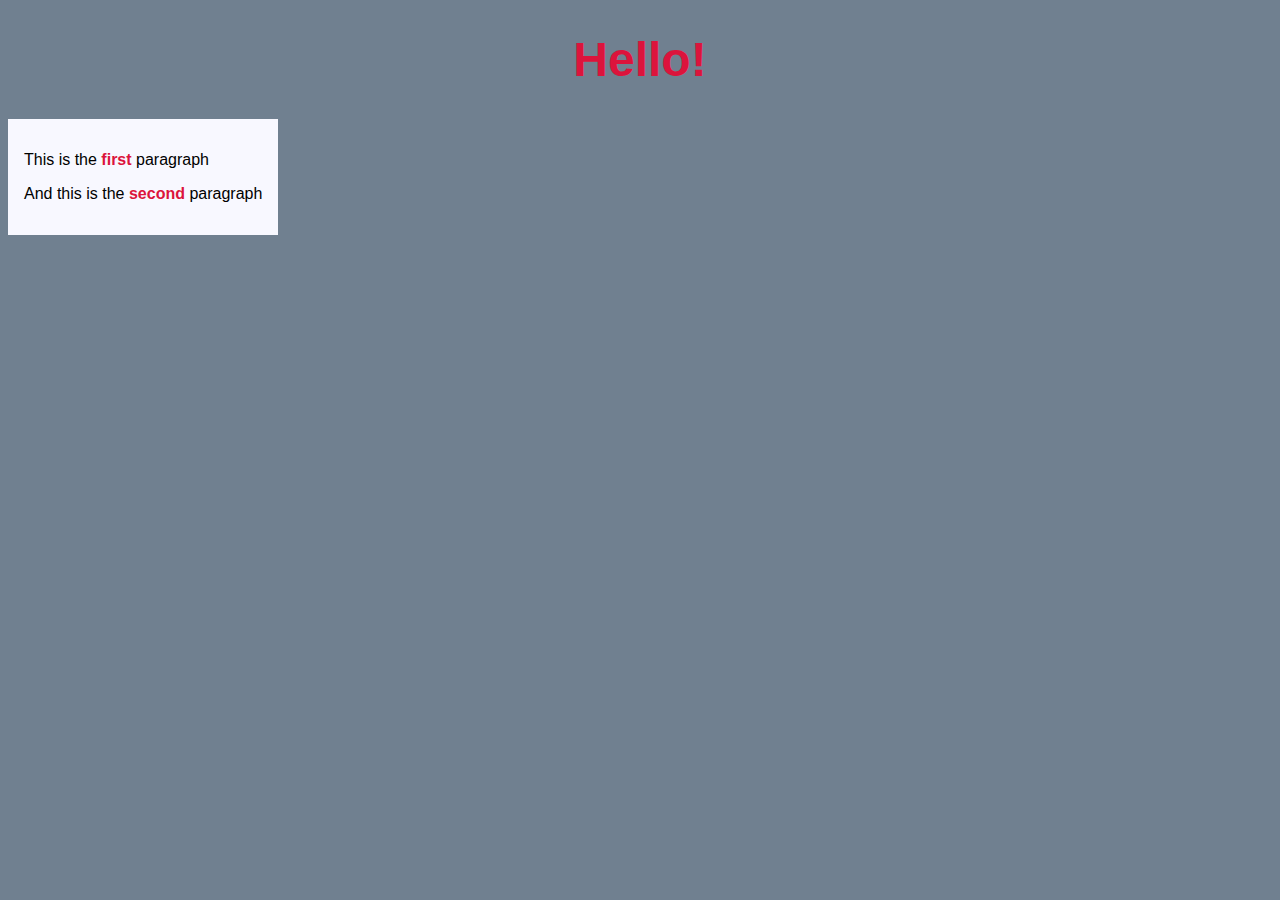
<file: js/basics/index.html>
<!DOCTYPE html>
<html>
    <head>
        <!-- metadata and links to scripts and external resources -->
        <title>Hello, World!</title>
        <script src="script.js"></script>
        <link rel="stylesheet" href="style.css">
    </head>
    <body>
        <!-- content -->
        <h1 id="main-heading" style="font-weight: bold; text-align: center;">Welcome!</h1>
        <div class="paragraphs">
            <p>This is the <strong>first</strong> paragraph</p>
            <p>And this is the <strong>second</strong> paragraph</p>
        </div>
        <!-- script -->
        <script>
            let heading = document.getElementById("main-heading");
            heading.innerText = "Hello!";
            let headingStyle = document.querySelectorAll("h1")[0].style;
            headingStyle.fontFamily = "Arial";
        </script>
        <!-- internal style -->
        <style>
            p {
                font-family:'Trebuchet MS', 'Lucida Sans Unicode', 'Lucida Grande', 'Lucida Sans', Arial, sans-serif
            }
        </style>
    </body>
</html>
</file>
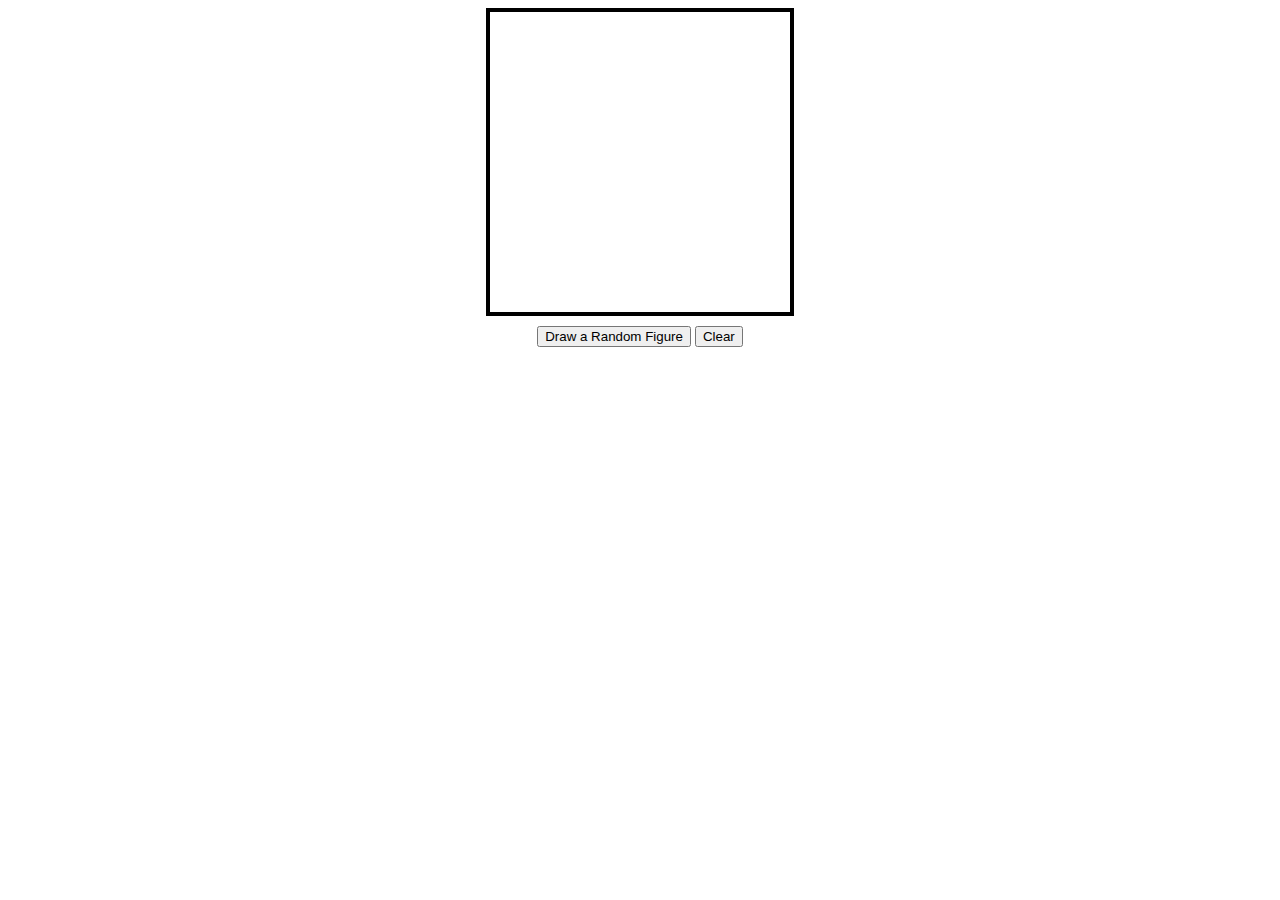
<file: js/canvas/index.html>
<!DOCTYPE html>
<html>
    <head>
        <title>Canvas</title>
        <link rel="stylesheet" href="style.css">
    </head>
    <body>
        <canvas id="canvas" width="300" height="300"></canvas>
        <div id="buttons">
            <button id="draw">Draw a Random Figure</button>
            <button id="clear">Clear</button>
        </div>
        <script src="script.js"></script>
    </body>
</html>
</file>
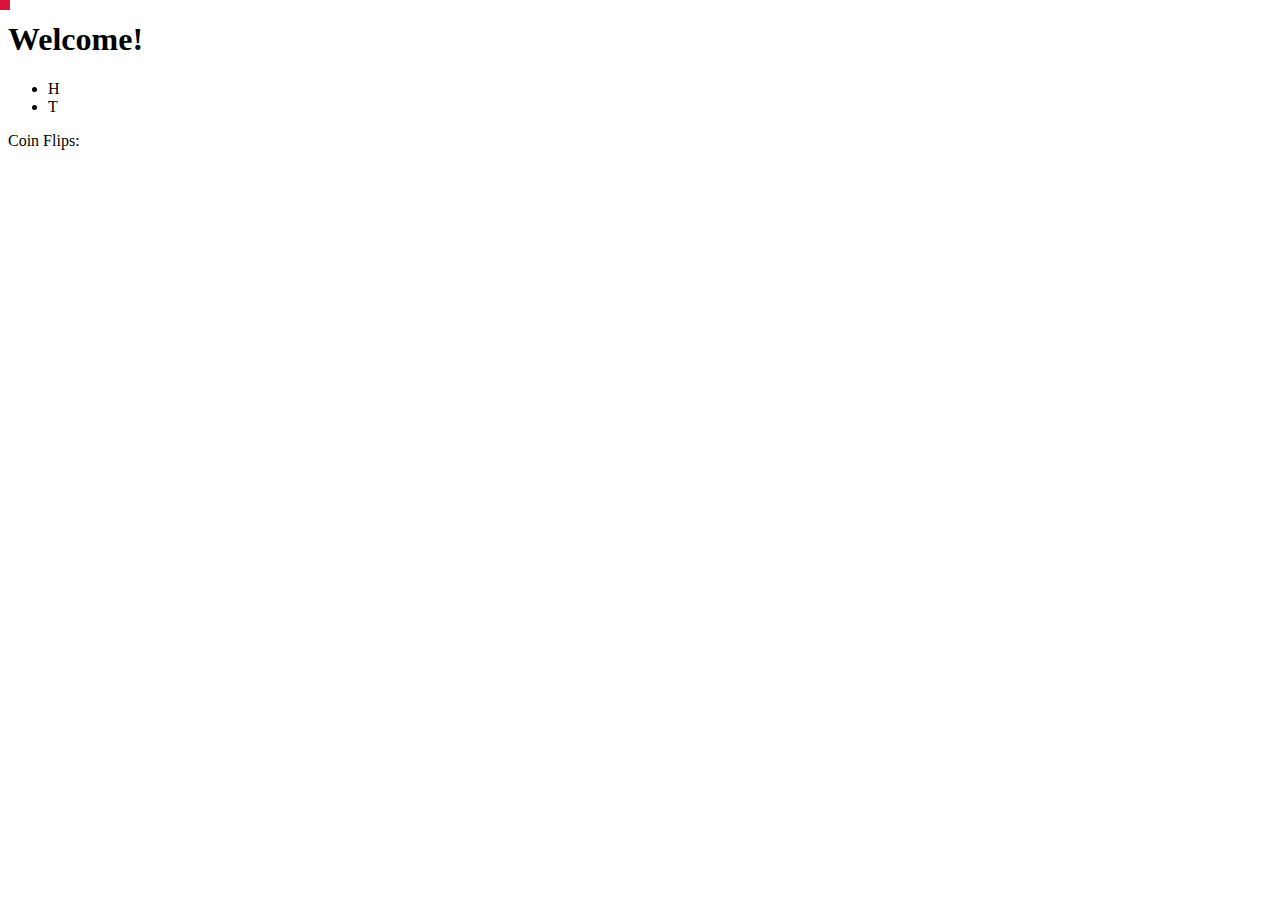
<file: js/events/index.html>
<!DOCTYPE html>
<html>
    <head>
        <title>Event-Based Programming</title>
        <link rel="stylesheet" href="style.css">
    </head>
    <body>
        <h1 id="main-heading">Welcome!</h1>

        <ul id="coin-faces">
            <li>H</li>
            <li>T</li>
        </ul>
        <p id="coin-flips">Coin Flips: </p>

        <div id="box"></div>
        <script src="script.js"></script>
    </body>
</html>
</file>
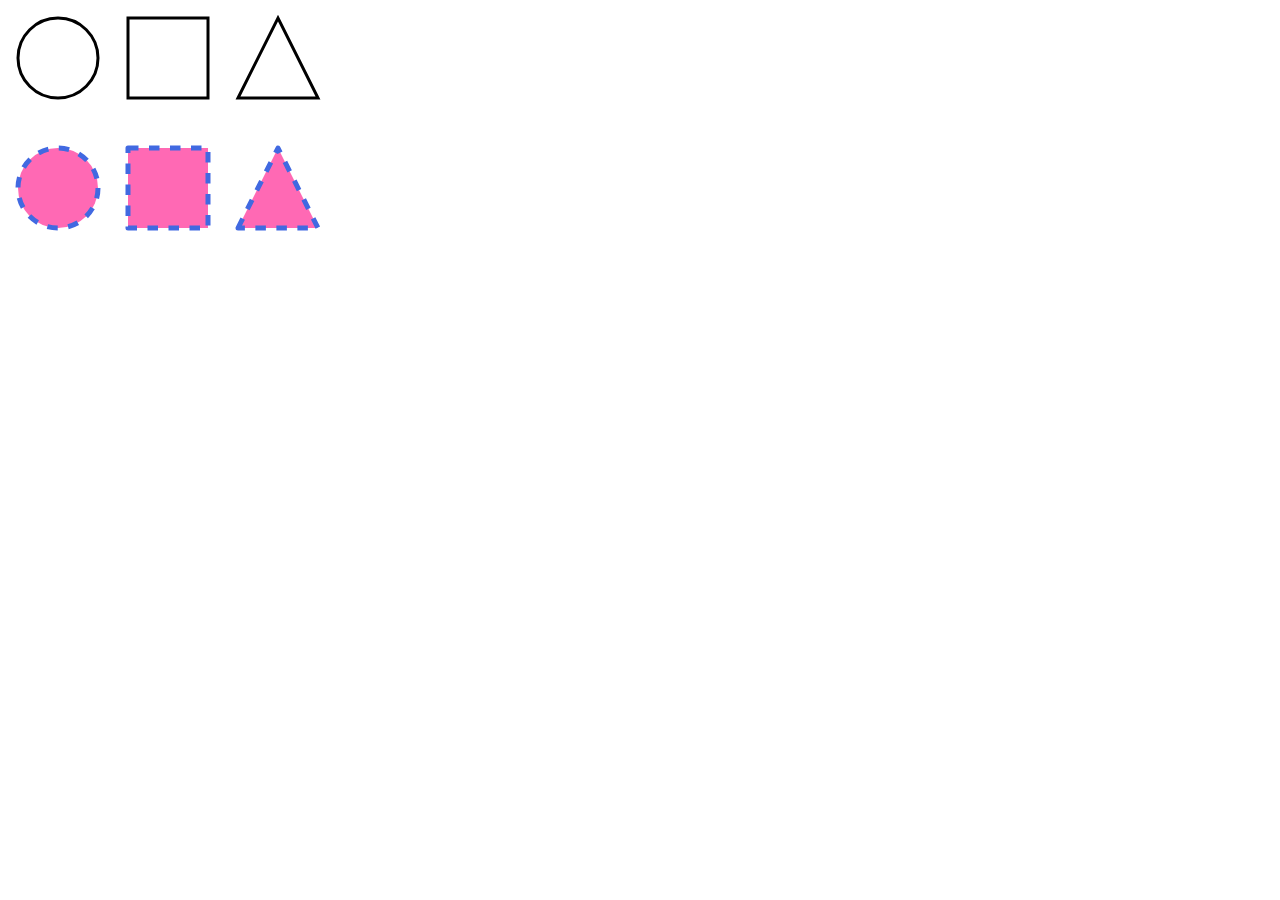
<file: js/svg/index.html>
<!DOCTYPE html>
<html>
    <head>
        <title>SVG</title>
        <link rel="stylesheet" href="style.css">
    </head>
    <body>
        <svg width="600" height="600">
            <circle class="boring" r="40" cx="50" cy="50"></circle>
            <rect class="boring" x="120" y="10" width="80" height="80"></rect>
            <path class="boring" d="M 230 90 l 40 -80 l 40 80 z"></path>

            <circle class="fun" r="40" cx="50" cy="180"></circle>
            <rect class="fun" x="120" y="140" width="80" height="80"></rect>
            <path class="fun" d="M 230 220 l 40 -80 l 40 80 z"></path>
        </svg>
        <script src="script.js"></script>
    </body>
</html>
</file>
<file: js/basics/style.css>
h1 {
  color: crimson;
}

#main-heading {
  font-size: 48px;
}

body {
  background-color: slategray;
}

p strong {
  color: crimson;
}

.paragraphs {
  background-color: ghostwhite;
  padding: 1em;
  display: inline-block;
}
</file>
<file: js/canvas/style.css>
#canvas {
    border: 4px solid black;
    margin: 0 auto;
    display: block;
}

#buttons {
    text-align: center;
    padding: 10px;
}
</file>
<file: js/events/style.css>
#main-heading:hover {
    color: crimson;
    cursor: pointer;
}

li {
    cursor: pointer;
}

li:hover {
    color: goldenrod;
    text-decoration: underline;
}

#box {
    position: fixed;
    left: 0px;
    top: 0px;
    width: 10px;
    height: 10px;
    background-color: crimson;
}
</file>
<file: js/svg/style.css>
.boring {
    fill: none;  /* background-color */
    stroke: black;  /* border-color */
    stroke-width: 3px;
}

.fun {
    fill: hotpink;
    stroke: royalblue;
    stroke-width: 5px;
    stroke-dasharray: 10.5;
    stroke-linejoin: round;
}

.fun:hover {
    fill: royalblue;
    stroke: hotpink;
}
</file>
